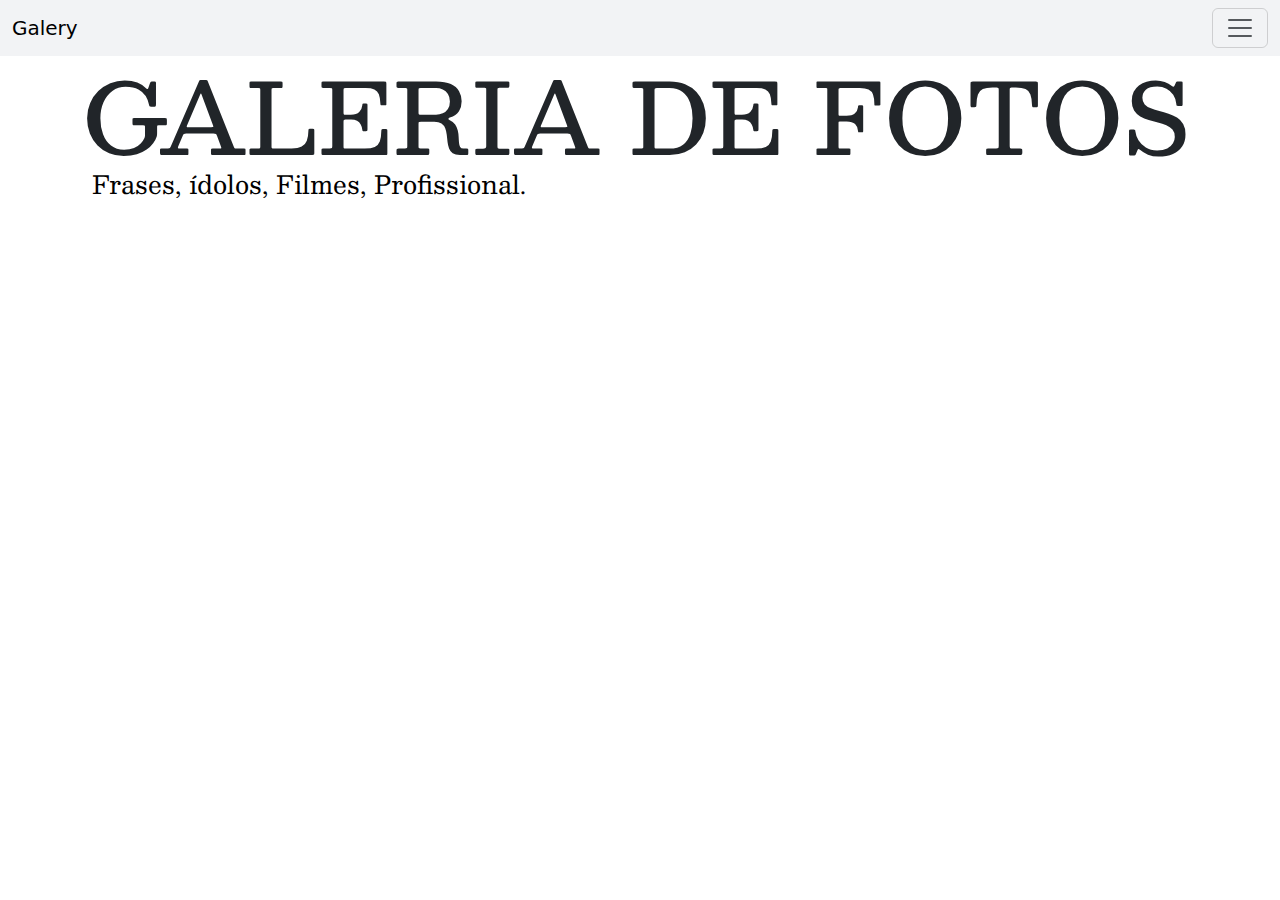
<file: index.html>
<!DOCTYPE html>
<html lang="pt-br">
  <head>
    <link rel="SHORTCUT ICON" href="_img/nuvem.ico" type="image/x-icon" />
    <title>Clima</title>
    <meta charset="utf-8">
    <link rel="preconnect" href="https://fonts.googleapis.com">
    <link rel="preconnect" href="https://fonts.gstatic.com" crossorigin>
    <link href="https://fonts.googleapis.com/css2?family=Josefin+Sans&display=swap" rel="stylesheet">
    <link rel="preconnect" href="https://fonts.googleapis.com">
    <link rel="preconnect" href="https://fonts.gstatic.com" crossorigin>
    <link href="https://fonts.googleapis.com/css2?family=Besley:ital,wght@1,500&display=swap" rel="stylesheet">
    <link rel="stylesheet" href="_css/style.css">

    <!-- Bootstrap CSS -->
    <link href="https://cdn.jsdelivr.net/npm/bootstrap@5.1.0/dist/css/bootstrap.min.css" rel="stylesheet">
    <!-- Bootstrap Icon-->
    <link href="https://cdn.jsdelivr.net/npm/bootstrap-icons@1.5.0/font/bootstrap-icons.css" rel="stylesheet">

    <!-- JavaScript Bundle with Popper -->
    <script src="https://cdn.jsdelivr.net/npm/bootstrap@5.1.0/dist/js/bootstrap.bundle.min.js"></script>
    <script src="https://code.jquery.com/jquery-3.6.0.min.js"></script>
    

  </head>
  <body>
    <header>
      <nav class="navbar navbar-light bg-light menu" style="background-color: #F2F3F5 !important;">
        <div class="container-fluid">
          <a class="navbar-brand" href="index.html">Galery</a>
          <button class="navbar-toggler" type="button" data-bs-toggle="collapse" data-bs-target="#navbarNav" aria-controls="navbarNav" aria-expanded="false" aria-label="Toggle navigation">
            <span class="navbar-toggler-icon"></span>
          </button>
          <div class="collapse navbar-collapse" id="navbarNav">
            <ul class="navbar-nav">
              <li class="nav-item">
                <a class="nav-link " aria-current="page" href="index2.html">Frases</a>
              </li>
              <li class="nav-item">
                <a class="nav-link" href="index3.html">Ídolos</a>
              </li>
              <li class="nav-item">
                <a class="nav-link" href="index4.html">Filmes</a>
              </li>
              <li class="nav-item">
                <a class="nav-link" href="index5.html" >Profissional</a>
              </li>
            </ul>
          </div>
        </div>
      </nav>
    </header>
    <main>
      <div class="container ">
        <h1>Galeria de Fotos</h1>
        <p><a class="preto" href="index2.html">Frases, </a><a class="preto" href="index3.html">ídolos, </a> <a class="preto" href="index4.html">Filmes, </a> <a class="preto" href="index5.html">Profissional.</a></p>
      </div>
    </main>
    
  </body>
</html>
</file>
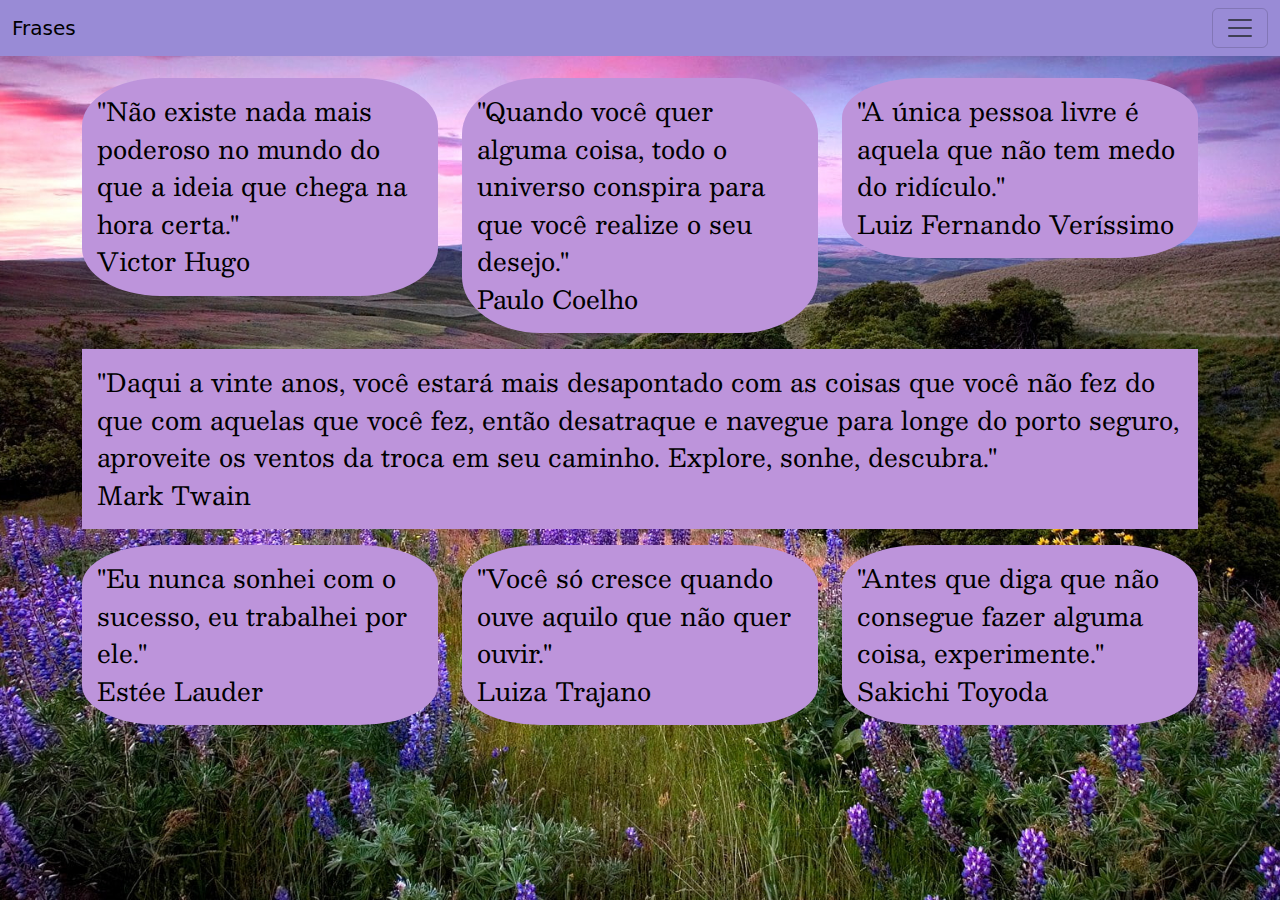
<file: index2.html>
<!DOCTYPE html>
<html lang="pt-br">
  <head>
    <link rel="SHORTCUT ICON" href="_img/nuvem.ico" type="image/x-icon" />
    <title>Clima</title>
    <meta charset="utf-8">
    <link rel="preconnect" href="https://fonts.googleapis.com">
    <link rel="preconnect" href="https://fonts.gstatic.com" crossorigin>
    <link href="https://fonts.googleapis.com/css2?family=Josefin+Sans&display=swap" rel="stylesheet">
    <link rel="preconnect" href="https://fonts.googleapis.com">
    <link rel="preconnect" href="https://fonts.gstatic.com" crossorigin>
    <link href="https://fonts.googleapis.com/css2?family=Besley:ital,wght@1,500&display=swap" rel="stylesheet">
    <link rel="stylesheet" href="_css/style2.css">

    <!-- Bootstrap CSS -->
    <link href="https://cdn.jsdelivr.net/npm/bootstrap@5.1.0/dist/css/bootstrap.min.css" rel="stylesheet">
    <!-- Bootstrap Icon-->
    <link href="https://cdn.jsdelivr.net/npm/bootstrap-icons@1.5.0/font/bootstrap-icons.css" rel="stylesheet">

    <!-- JavaScript Bundle with Popper -->
    <script src="https://cdn.jsdelivr.net/npm/bootstrap@5.1.0/dist/js/bootstrap.bundle.min.js"></script>
    <script src="https://code.jquery.com/jquery-3.6.0.min.js"></script>
    

  </head>
  <body>
    <header>
      <nav class="navbar navbar-light bg-light menu" style="background-color: #998BD6 !important;">
        <div class="container-fluid">
          <a class="navbar-brand" href="index.html">Frases</a>
          <button class="navbar-toggler" type="button" data-bs-toggle="collapse" data-bs-target="#navbarNav" aria-controls="navbarNav" aria-expanded="false" aria-label="Toggle navigation">
            <span class="navbar-toggler-icon"></span>
          </button>
          <div class="collapse navbar-collapse" id="navbarNav">
            <ul class="navbar-nav">
              <li class="nav-item">
                <a class="nav-link" aria-current="page" href="index3.html">Ídolos</a>
              </li>
              <li class="nav-item">
                <a class="nav-link" href="index4.html">Filmes</a>
              </li>
              <li class="nav-item">
                <a class="nav-link" href="index5.html" >Profissional</a>
              </li>
            </ul>
          </div>
        </div>
      </nav>
    </header>
    <main>
      <div class="container ">
        <div class="row pad">          
            <div class="col-6 col-md-4 mt-xxl-3 ">
                <p class="frase">"Não existe nada mais poderoso no mundo do que a ideia que chega na hora certa."

                    <br />Victor Hugo</p>
            </div>
            <div class="col-6 col-md-4 mt-xxl-3 ">
                <p class="frase">"Quando você quer alguma coisa, todo o universo conspira para que você realize o seu desejo."

                    <br />Paulo Coelho</p>
            </div>
            <div class="col-6 col-md-4 mt-xxl-3 ">
                <p class="frase">"A única pessoa livre é aquela que não tem medo do ridículo."

                    <br />Luiz Fernando Veríssimo</p>
            </div>
            <div class="col-12 mt-xxl-3">
                <p class="frase doze">"Daqui a vinte anos, você estará mais desapontado com as coisas que você não fez do que com aquelas que você fez, então desatraque e navegue para longe do porto seguro, aproveite os ventos da troca em seu caminho. Explore, sonhe, descubra."

                    <br />Mark Twain</p>
            </div>
            <div class="col-6 col-md-4 mt-xxl-3 ">
                    <p class="frase">"Eu nunca sonhei com o sucesso, eu trabalhei por ele."

                    <br />Estée Lauder</p>
                </div>
                <div class="col-6 col-md-4 mt-xxl-3 ">
                     <p class="frase"> "Você só cresce quando ouve aquilo que não quer ouvir."

                        <br />Luiza Trajano</p>
                </div>
                <div class="col-6 col-md-4 mt-xxl-3 ">
                    <p class="frase"> "Antes que diga que não consegue fazer alguma coisa, experimente."

                        <br/>Sakichi Toyoda</p>
                </div>
            </div>
        </div>
      </div>
    </main>
  </body>
</html>
</file>
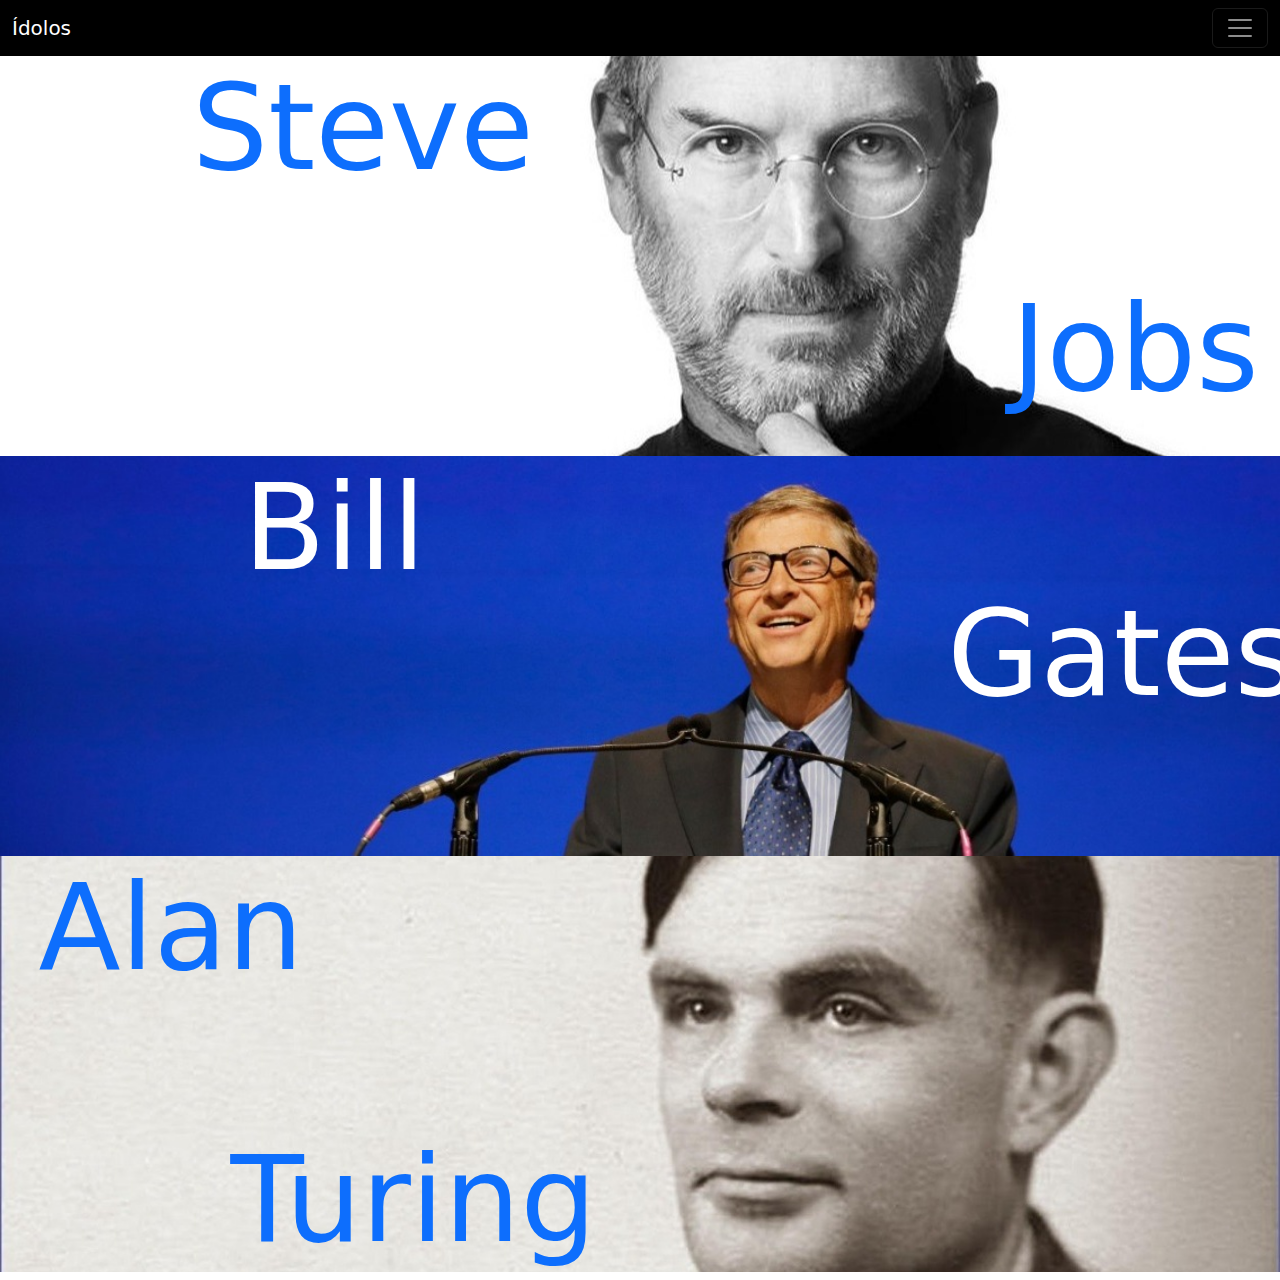
<file: index3.html>
<!DOCTYPE html>
<html lang="pt-br">
  <head>
    <link rel="SHORTCUT ICON" href="_img/nuvem.ico" type="image/x-icon" />
    <title>Clima</title>
    <meta charset="utf-8">
    <link rel="preconnect" href="https://fonts.googleapis.com">
    <link rel="preconnect" href="https://fonts.gstatic.com" crossorigin>
    <link href="https://fonts.googleapis.com/css2?family=Josefin+Sans&display=swap" rel="stylesheet">
    <link rel="preconnect" href="https://fonts.googleapis.com">
    <link rel="preconnect" href="https://fonts.gstatic.com" crossorigin>
    <link href="https://fonts.googleapis.com/css2?family=Besley:ital,wght@1,500&display=swap" rel="stylesheet">
    <link rel="stylesheet" href="_css/style3.css">

    <!-- Bootstrap CSS -->
    <link href="https://cdn.jsdelivr.net/npm/bootstrap@5.1.0/dist/css/bootstrap.min.css" rel="stylesheet">
    <!-- Bootstrap Icon-->
    <link href="https://cdn.jsdelivr.net/npm/bootstrap-icons@1.5.0/font/bootstrap-icons.css" rel="stylesheet">

    <!-- JavaScript Bundle with Popper -->
    <script src="https://cdn.jsdelivr.net/npm/bootstrap@5.1.0/dist/js/bootstrap.bundle.min.js"></script>
    <script src="https://code.jquery.com/jquery-3.6.0.min.js"></script>
    

  </head>
  <body>
    <header>
      <nav class="navbar navbar-dark bg-dark menu" style="background-color: #000000 !important;">
        <div class="container-fluid">
          <a class="navbar-brand" href="index.html">Ídolos</a>
          <button class="navbar-toggler" type="button" data-bs-toggle="collapse" data-bs-target="#navbarNav" aria-controls="navbarNav" aria-expanded="false" aria-label="Toggle navigation">
            <span class="navbar-toggler-icon"></span>
          </button>
          <div class="collapse navbar-collapse" id="navbarNav">
            <ul class="navbar-nav">
              <li class="nav-item">
                <a class="nav-link" aria-current="page" href="index2.html">Frases</a>
              </li>
              <li class="nav-item">
                <a class="nav-link" href="index4.html">Filmes</a>
              </li>
              <li class="nav-item">
                <a class="nav-link" href="index5.html" >Profissional</a>
              </li>
            </ul>
          </div>
        </div>
      </nav>
    </header>
    <main>
        <div class="ing steve_jobs" style="height: 400px;">
          <div>
            <a href="https://pt.wikipedia.org/wiki/Steve_Jobs" target="_blank">

                <h1 class="steve">Steve</h1>
                <h1 class="jobs">Jobs</h1>
                <p></p>
            </a>
          </div> 
        </div>
        <div class="ing bill_gates">
          <div>
            <a href="https://pt.wikipedia.org/wiki/Bill_Gates" target="_blank">
                
                <h1 class="bill">Bill</h1>
                <h1 class="gates">Gates</h1>
            </a>
          </div>
        </div>
        <div class="ing alan_Turing">
          <div>
            <a href="https://pt.wikipedia.org/wiki/Alan_Turing" target="_blank">
                <h1 class="alan">Alan</h1>
                <h1 class="turing">Turing</h1>
            </a>
          </div>
        </div>
    </main>
  </body>
</html>
</file>
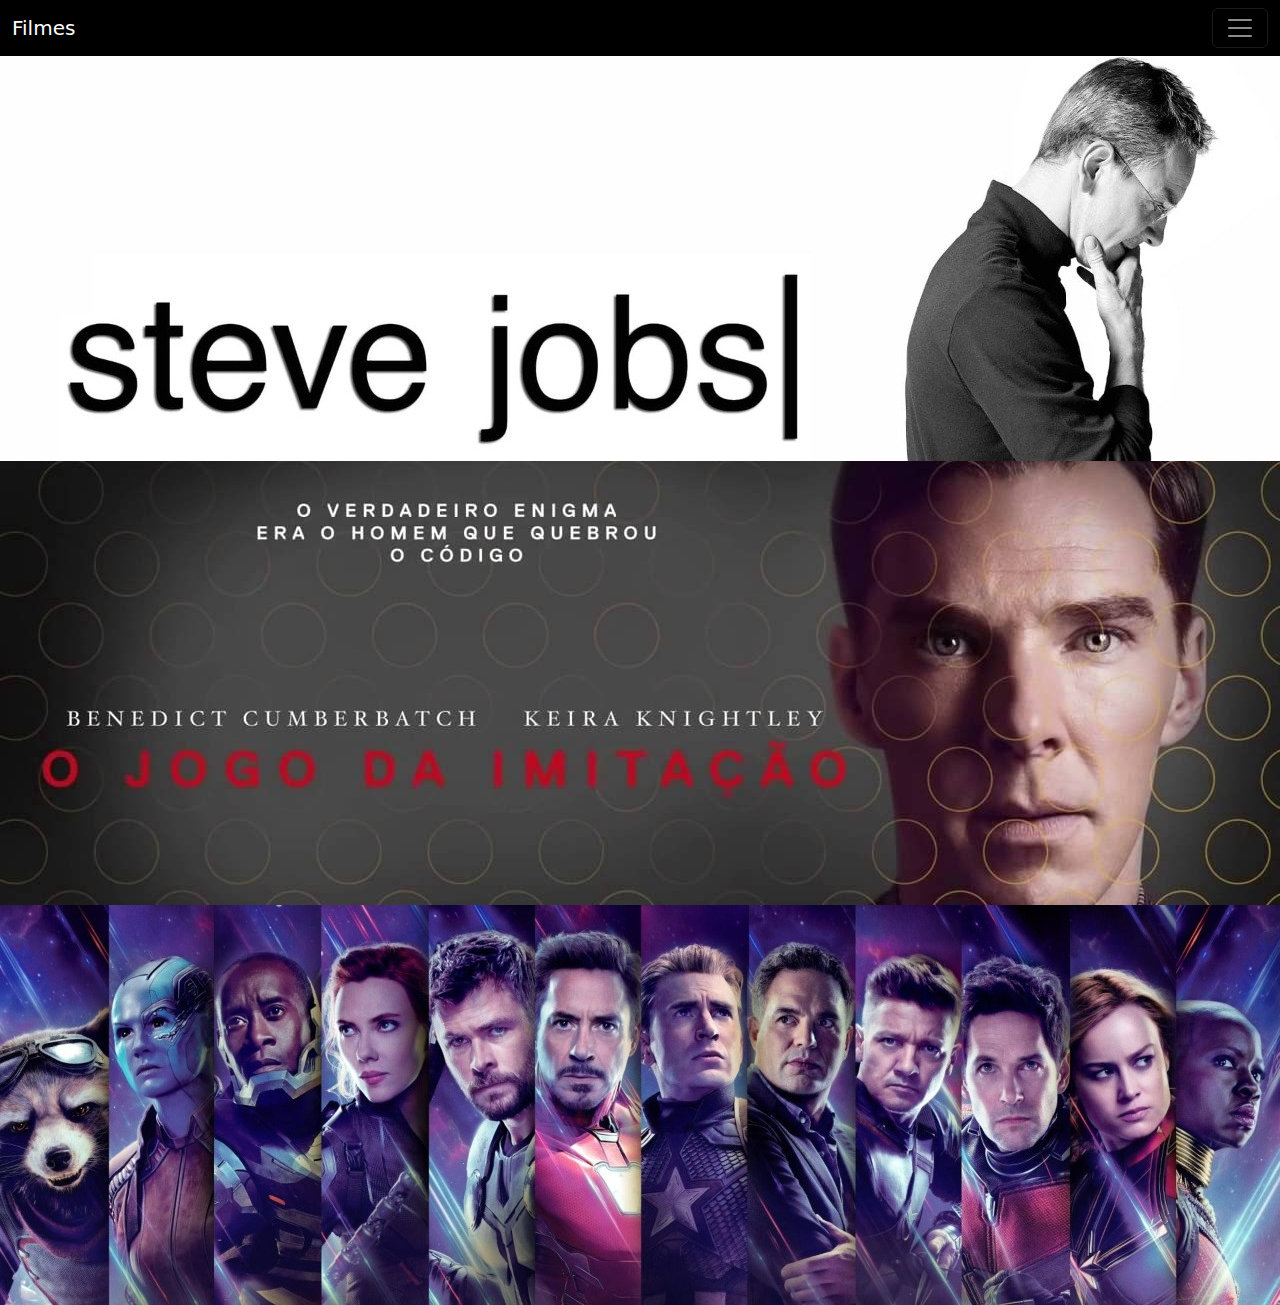
<file: index4.html>
<!DOCTYPE html>
<html lang="pt-br">
  <head>
    <link rel="SHORTCUT ICON" href="_img/nuvem.ico" type="image/x-icon" />
    <title>Clima</title>
    <meta charset="utf-8">
    <link rel="preconnect" href="https://fonts.googleapis.com">
    <link rel="preconnect" href="https://fonts.gstatic.com" crossorigin>
    <link href="https://fonts.googleapis.com/css2?family=Josefin+Sans&display=swap" rel="stylesheet">
    <link rel="preconnect" href="https://fonts.googleapis.com">
    <link rel="preconnect" href="https://fonts.gstatic.com" crossorigin>
    <link href="https://fonts.googleapis.com/css2?family=Besley:ital,wght@1,500&display=swap" rel="stylesheet">
    <link rel="stylesheet" href="_css/style4.css">

    <!-- Bootstrap CSS -->
    <link href="https://cdn.jsdelivr.net/npm/bootstrap@5.1.0/dist/css/bootstrap.min.css" rel="stylesheet">
    <!-- Bootstrap Icon-->
    <link href="https://cdn.jsdelivr.net/npm/bootstrap-icons@1.5.0/font/bootstrap-icons.css" rel="stylesheet">

    <!-- JavaScript Bundle with Popper -->
    <script src="https://cdn.jsdelivr.net/npm/bootstrap@5.1.0/dist/js/bootstrap.bundle.min.js"></script>
    <script src="https://code.jquery.com/jquery-3.6.0.min.js"></script>
    

  </head>
  <body>
    <header>
      <nav class="navbar navbar-dark bg-dark menu" style="background-color: #000000 !important;">
        <div class="container-fluid">
          <a class="navbar-brand" href="index.html">Filmes</a>
          <button class="navbar-toggler" type="button" data-bs-toggle="collapse" data-bs-target="#navbarNav" aria-controls="navbarNav" aria-expanded="false" aria-label="Toggle navigation">
            <span class="navbar-toggler-icon"></span>
          </button>
          <div class="collapse navbar-collapse" id="navbarNav">
            <ul class="navbar-nav">
              <li class="nav-item">
                <a class="nav-link" aria-current="page" href="index2.html">Frases</a>
              </li>
              <li class="nav-item">
                <a class="nav-link" href="index3.html">Ídolos</a>
              </li>
              <li class="nav-item">
                <a class="nav-link" href="index5.html" >Profissional</a>
              </li>
            </ul>
          </div>
        </div>
      </nav>
    </header>
    <main>
        <div class="ing">
            <a href="https://pt.wikipedia.org/wiki/Steve_Jobs_(filme)" target="_blank">
                <img src="_css/_img/filme_steve.jpg" alt="">

                <p></p>
            </a>
        </div>
        <div class="ing">
            <a href="https://pt.wikipedia.org/wiki/O_Jogo_da_Imita%C3%A7%C3%A3o" target="_blank">
                <img src="_css/_img/jogo_da_imitacao.jpg" alt="" style="margin-top:5% ;">
            </a>
        </div>
        <div class="ing">
            <a href="https://pt.wikipedia.org/wiki/Avengers:_Endgame" target="_blank">
                <img src="_css/_img/ultimato.jpg" alt="">
                
            </a>
        </div>
    </main>
  </body>
</html>
</file>
<file: _css/style.css>
/* image 1 */


body {
    background-image: url(https://www.infoescola.com/wp-content/uploads/2020/06/paisagem-natural-315818252.jpg);
    background-position: center center;
    background-attachment: fixed;
    background-repeat: no-repeat;
    background-size: cover;
}
.container {
    display: flex;
}
h1 {
    text-transform: uppercase;
    position: absolute;
    color: black;
    font-size: 98px !important;
    font-family: 'Besley', serif;
}
p {
    padding: 10px;
    margin-top: 9% !important;
    font-family: 'Besley', serif;
    
    color: white;
    font-size: 25px !important;
}
.preto {
    bottom: 0;
    color: black !important;
    text-decoration: none !important;
}
.ing {
    display: flex;
    text-align: center;
    justify-content: center;
}




/* image 1

position: absolute;
width: 1920px;
height: 1081px;

background: url(image.png);


/* Rectangle 2 */
/* 
position: absolute;
width: 1920px;
height: 95px;

background: #144A90; */


/* Galeria de Fotos */

/* position: absolute;
width: 1802.41px;
height: 237.76px;

font-family: Roboto;
font-style: normal;
font-weight: normal;
font-size: 182px;
line-height: 105px;
or 58%
display: flex;
align-items: center;

color: #FFFFFF;

transform: rotate(-0.24deg);


Frases, ídolos, ,Profissional

position: absolute;
width: 1609px;
height: 167px;

font-family: Roboto;
font-style: normal;
font-weight: normal;
font-size: 50px;
line-height: 105px;
or 211%
display: flex;
align-items: center;

color: #FFFFFF; */
</file>
<file: _css/style2.css>
body {
    background-image: url(_img/bg2.jpg);
    background-position: center center;
    background-attachment: fixed;
    background-repeat: no-repeat;
    background-size: cover;
}
.container {
    display: flex;
}
h1 {
    text-transform: uppercase;
    position: absolute;
    color: black;
    font-size: 98px !important;
    font-family: 'Besley', serif;
}
p {
    padding: 5px;
    
    font-family: 'Besley', serif;
    
    color: white;
    font-size: 25px !important;
}
.preto {
    bottom: 0;
    color: black !important;
    text-decoration: none !important;
}
.pad {
    margin-top: 2% !important;
}


.ing {
    display: flex;
    text-align: center;
    justify-content: center;
}
.doze {
    border-radius: 0 !important;
}

.frase {
    background-color: #bd94db;
    border-radius: 22%;
    padding: 15px;
    color: black;
}

.linha {
    margin-top: 4% !important;
}
</file>
<file: _css/style3.css>
img {
   width: 100%;
   object-fit: cover;
}

.steve_jobs {
    background-image: url(_img/steve.jpg);
    background-position: center center;
    background-attachment: scroll;
    background-repeat: no-repeat;
    background-size: cover;
}
.bill_gates {
    background-image: url(_img/bill.jpg);
    background-position: center center;
    background-attachment: scroll;
    background-repeat: no-repeat;
    background-size: cover;
    height: 400px;
}
.alan_Turing {
    background-image: url(_img/alan.jpg);
    background-position: center center;
    background-attachment: scroll;
    background-repeat: no-repeat;
    background-size: cover;
}

h1 {

    font-size: 120px !important;
    color: black;
}
a {
    text-decoration: none !important;
}

.steve {
    margin-left: 15%;
    
}
.jobs {
    margin-top: 6%;
    margin-left: 79%;
    

}
p {
    margin-top: -6.6% !important;
}
.bill {
    margin-left: 19%;
    color: white;
}
.gates {
    color: white;
    margin-left: 74%;
    margin-top: -2%;
}

.alan{
    margin-left: 3%;
}

.turing {
    margin-top: 10%;
    margin-left: 18%;
}
</file>
<file: _css/style4.css>
img {
    width: 100%;
    object-fit: cover;
 }
 
 
 h1 {
 
     font-size: 120px !important;
     color: black;
 }
 a {
     text-decoration: none !important;
 }
 
 .steve {
     margin-top: -33%;
     margin-left: 15%;
     
 }
 .jobs {
     margin-top: 6%;
     margin-left: 79%;
     
 
 }
 p {
     margin-top: -6.6% !important;
 }
 .bill {
     margin-top: -27%;
     margin-left: 19%;
     color: white;
 }
 .gates {
     color: white;
     margin-left: 74%;
     margin-top: -2%;
 }
 
 .alan{
     margin-top: -36%;
     margin-left: 3%;
 }
 
 .turing {
     margin-top: 10%;
     margin-left: 18%;
 }
</file>
